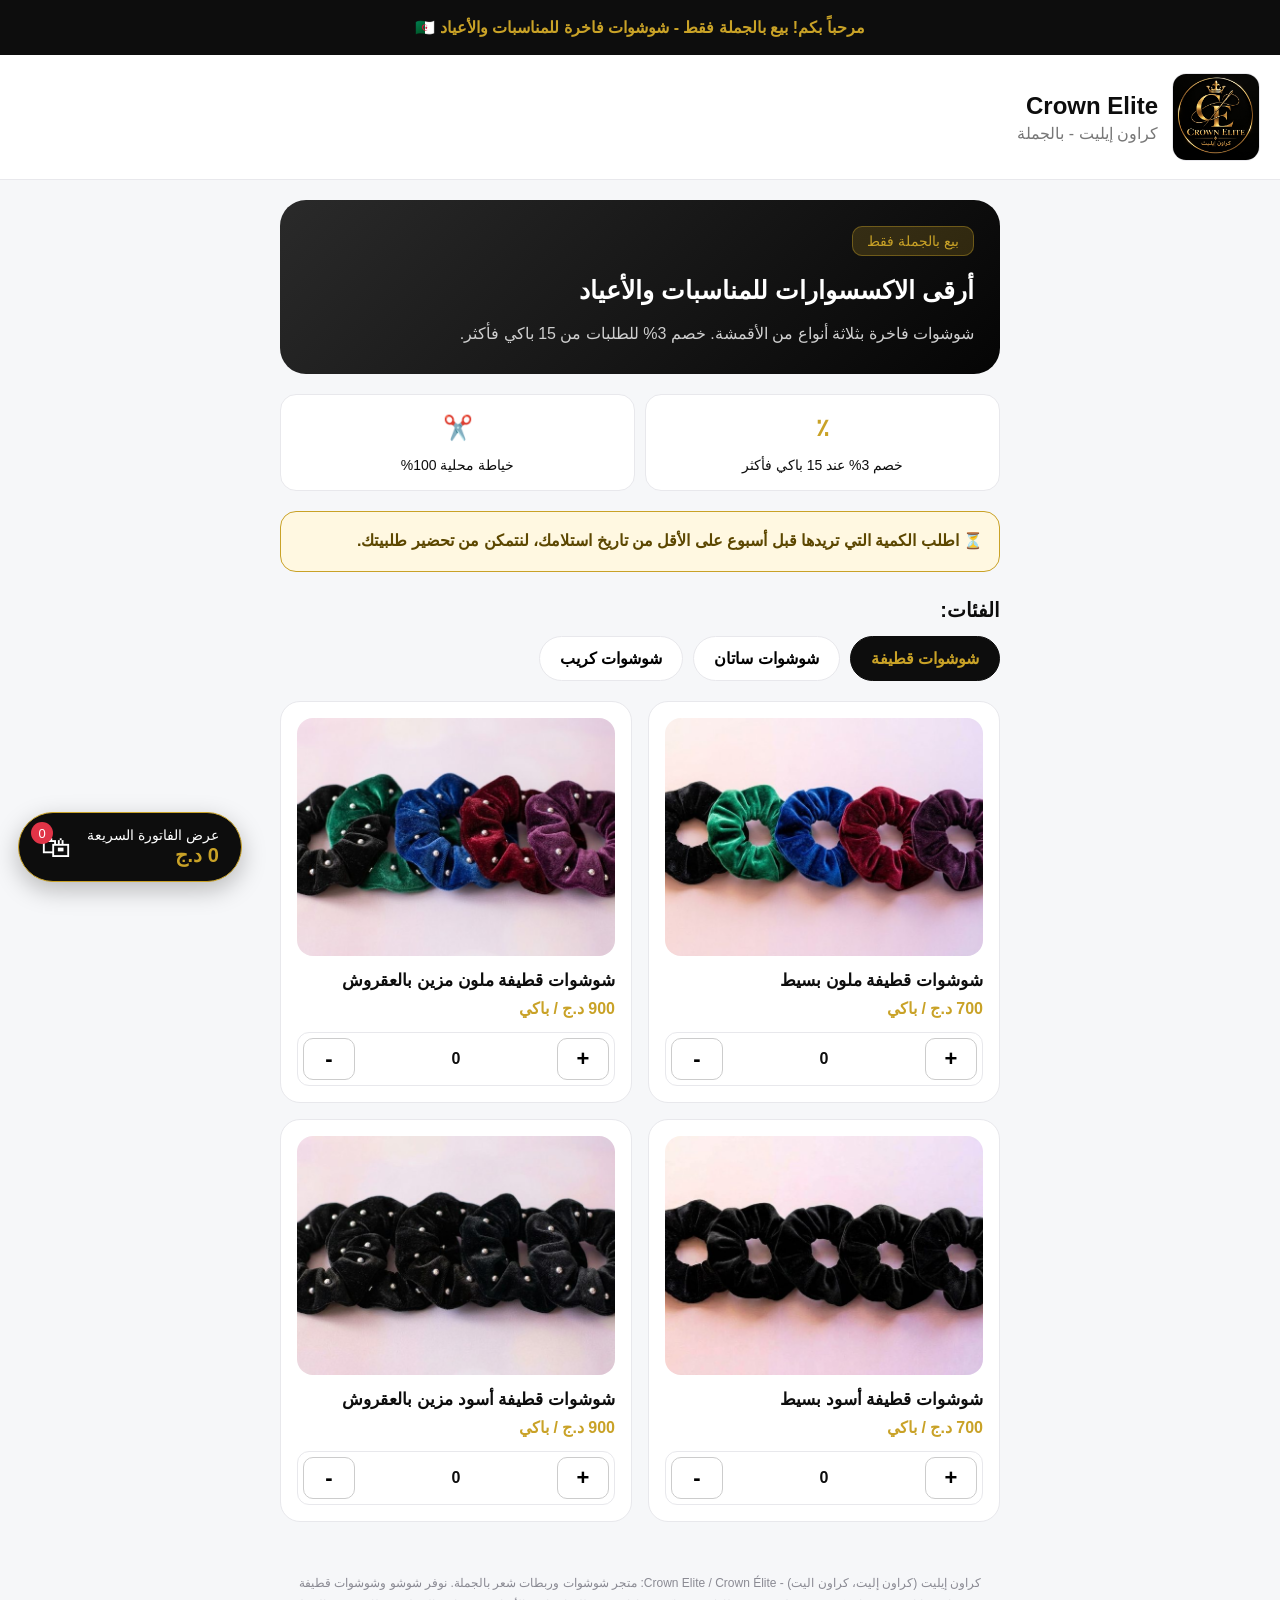
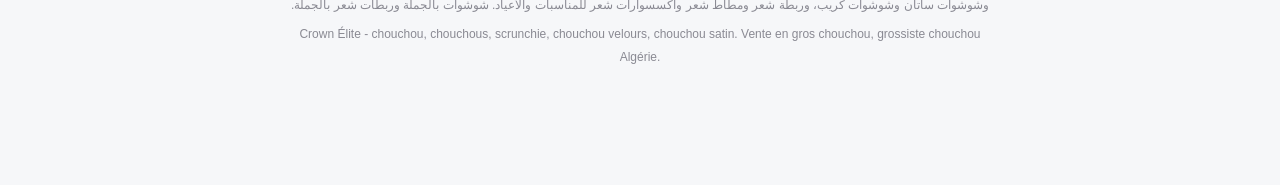
<file: index.html>
<!DOCTYPE html>
<html lang="ar" dir="rtl">
<head>
<meta charset="UTF-8">
<meta name="viewport" content="width=device-width, initial-scale=1">
<title>Crown Elite | كراون إيليت - شوشوات وربطات شعر بالجملة</title>
<meta name="description" content="Crown Elite | كراون إيليت (كراون اليت، كراون إليت): شوشوات وربطات شعر بالجملة للمناسبات والأعياد. شوشوات قطيفة وساتان وكريب. Chouchou, scrunchie, vente en gros.">
<meta name="keywords" content="Couture Elite, كوتور إيليت, كوتور إليت, كوتو إليت, Crown Elite, Crown Élite, كراون إيليت, كراون إليت, كراون اليت, كراون, شوشوات, شوشو, ربطات شعر, مطاط شعر, اكسسوارات شعر, بالجملة, chouchou, scrunchie, vente en gros">
<script type="application/ld+json">
{"@context":"https://schema.org","@type":"Store","name":"Crown Elite | كراون إيليت",
"alternateName":["Crown Elite","Crown Élite","كراون إيليت","كراون إليت","كراون اليت","Couture Elite","Couture Élite","كوتور إيليت","كوتور إليت","كوتو إليت","كوتو إيليت","كوتور اليت"],
"url":"https://raidcelite-bot.github.io/","logo":"https://raidcelite-bot.github.io/logo.jpg",
"description":"شوشوات وربطات شعر بالجملة - chouchou en gros","telephone":"+213660018673","areaServed":"DZ"}
</script>
<link rel="icon" href="logo.jpg?v=2">
<link rel="stylesheet" href="style.css?v=2">
</head>
<body>
<div class="top-bar">مرحباً بكم! بيع بالجملة فقط - شوشوات فاخرة للمناسبات والأعياد 🇩🇿</div>

<header class="brand">
  <img class="logo" src="logo.jpg?v=2" alt="Crown Elite | كراون إيليت">
  <div>
    <h1>Crown Elite</h1>
    <p>كراون إيليت - بالجملة</p>
  </div>
</header>

<main>
  <section class="hero">
    <span class="tag">بيع بالجملة فقط</span>
    <h2>أرقى الاكسسوارات للمناسبات والأعياد</h2>
    <p>شوشوات فاخرة بثلاثة أنواع من الأقمشة. خصم 3% للطلبات من 15 باكي فأكثر.</p>
  </section>

  <section class="perks">
    <div><b>٪</b>خصم 3% عند 15 باكي فأكثر</div>
    <div><b>✂️</b>خياطة محلية 100%</div>
  </section>

  <p class="notice">⏳ اطلب الكمية التي تريدها قبل أسبوع على الأقل من تاريخ استلامك، لنتمكن من تحضير طلبيتك.</p>


  <h3 class="section-title">الفئات:</h3>
  <nav id="cats" class="cats"></nav>
  <section id="products" class="grid"></section>
</main>

<footer class="seo">
  <p>كراون إيليت (كراون إليت، كراون اليت) - Crown Elite / Crown Élite: متجر شوشوات وربطات شعر بالجملة. نوفر شوشو وشوشوات قطيفة وشوشوات ساتان وشوشوات كريب، وربطة شعر ومطاط شعر واكسسوارات شعر للمناسبات والأعياد. شوشوات بالجملة وربطات شعر بالجملة.</p>
  <p lang="fr" dir="ltr">Crown Élite - chouchou, chouchous, scrunchie, chouchou velours, chouchou satin. Vente en gros chouchou, grossiste chouchou Algérie.</p>
</footer>

<button id="cartBtn" class="cart-btn">
  <span class="cart-text">عرض الفاتورة السريعة<strong id="cartTotal">0 د.ج</strong></span>
  <span class="bag">🛍<i id="cartCount">0</i></span>
</button>

<div id="modal" class="modal hidden">
  <div class="sheet">
    <div class="sheet-head">
      <h3>فاتورة الطلبية (الجملة)</h3>
      <button id="closeModal" aria-label="إغلاق">✕</button>
    </div>
    <p class="welcome">أهلاً بك! نسعد بخدمتك وشراكتك معنا. راجع الفاتورة وأدخل بياناتك.</p>
    <div id="items"></div>
    <div class="sum">
      <div><span>عدد القطع/الباكيات:</span><b id="sumQty">0</b></div>
      <div id="discRow" class="hidden"><span>خصم 3%:</span><b id="sumDisc">0 د.ج</b></div>
      <div class="final"><span>المجموع النهائي:</span><b id="sumTotal">0 د.ج</b></div>
    </div>
    <h4>بيانات التوصيل للزبون:</h4>
    <input id="fName" placeholder="الاسم الكامل" autocomplete="name">
    <input id="fPhone" placeholder="رقم الهاتف" inputmode="tel" autocomplete="tel">
    <input id="fAddr" placeholder="الولاية والعنوان التفصيلي">
    <label class="remember"><input type="checkbox" id="remember" checked> تذكّر بياناتي على هذا الجهاز للطلبات القادمة</label>
    <button id="gpsBtn" class="gps">📍 مشاركة موقعي الجغرافي (GPS)</button>
    <p id="msg" class="err"></p>
    <div class="send">
      <button id="sendWA" class="wa">إرسال الفاتورة عبر الواتساب</button>
      <button id="sendTG" class="tg">عبر التليغرام</button>
    </div>
  </div>
</div>

<script src="script.js?v=2"></script>
</body>
</html>
</file>
<file: style.css>
:root{--ink:#0d0d0d;--gold:#c9a227;--bg:#f6f7f9;--card:#fff;--line:#e8e8ec;--muted:#777}
*{box-sizing:border-box;margin:0}
body{font-family:'Segoe UI',Tahoma,Arial,sans-serif;background:var(--bg);color:var(--ink);padding-bottom:110px}
button,input{font:inherit}
button{cursor:pointer;border:0}
.hidden{display:none!important}

.top-bar{background:var(--ink);color:var(--gold);text-align:center;padding:14px 16px;font-weight:700;line-height:1.7}
.brand{display:flex;align-items:center;gap:14px;padding:18px 20px;background:#fff;border-bottom:1px solid var(--line)}
.logo{width:70px;height:70px;border-radius:14px;background:var(--ink);color:var(--gold);display:grid;place-items:center;font-size:26px;font-weight:800}
.brand h1{font-size:24px}
.brand p{color:var(--muted);margin-top:4px}

main{max-width:760px;margin:0 auto;padding:20px}
.hero{background:linear-gradient(135deg,#2a2a2a,#050505);color:#fff;border-radius:26px;padding:26px}
.tag{display:inline-block;background:rgba(201,162,39,.2);color:var(--gold);border:1px solid rgba(201,162,39,.4);padding:6px 14px;border-radius:10px;font-size:14px}
.hero h2{font-size:25px;margin:16px 0 10px;line-height:1.5}
.hero p{color:#cfcfcf;line-height:1.8}

.perks{display:grid;grid-template-columns:repeat(2,1fr);gap:10px;margin:20px 0}
.perks div{background:#fff;border:1px solid var(--line);border-radius:16px;padding:14px 8px;text-align:center;font-size:14px;line-height:1.6}
.perks b{display:block;font-size:24px;color:var(--gold);margin-bottom:6px}

.notice{background:#fff8e1;border:1px solid var(--gold);color:#5c4700;border-radius:16px;padding:14px 16px;line-height:1.9;font-weight:600}
.card.sold .pic{filter:grayscale(.85) brightness(.7)}
.pic{position:relative}
.badge{position:absolute;top:10px;right:10px;background:#c0182b;color:#fff;font-style:normal;font-size:14px;padding:6px 12px;border-radius:10px}
.na{background:#f1f1f4;color:#c0182b;text-align:center;font-weight:700;border-radius:12px;padding:14px 8px}
.section-title{font-size:20px;margin:26px 0 14px}
.cats{display:flex;gap:10px;flex-wrap:wrap;margin-bottom:20px}
.cat{background:#fff;border:1px solid var(--line);padding:12px 20px;border-radius:30px;font-weight:600}
.cat.on{background:var(--ink);color:var(--gold);border-color:var(--ink)}

.grid{display:grid;grid-template-columns:repeat(auto-fill,minmax(250px,1fr));gap:16px}
.card{background:var(--card);border:1px solid var(--line);border-radius:20px;padding:16px}
.pic{aspect-ratio:4/3;border-radius:16px;background:var(--ink) center/cover no-repeat;margin-bottom:14px;display:grid;place-items:center;color:var(--gold);font-weight:800;font-size:22px}
.card h4{font-size:17px;margin-bottom:8px}
.price{color:var(--gold);font-weight:800;margin-bottom:14px}
.step{display:flex;align-items:center;justify-content:space-between;border:1px solid var(--line);border-radius:12px;padding:5px}
.step button{width:52px;height:42px;border-radius:10px;background:#fff;border:1px solid #ccc;font-size:22px;font-weight:700}
.step span{font-weight:700}

.cart-btn{position:fixed;left:18px;bottom:18px;z-index:5;display:flex;align-items:center;gap:16px;background:var(--ink);color:#fff;border:1px solid var(--gold);border-radius:40px;padding:14px 22px;box-shadow:0 8px 24px rgba(0,0,0,.25)}
.cart-text{display:flex;flex-direction:column;text-align:right;font-size:14px}
.cart-text strong{color:var(--gold);font-size:20px}
.bag{position:relative;font-size:30px}
.bag i{position:absolute;top:-8px;left:-10px;background:#e03447;color:#fff;font-style:normal;font-size:13px;width:22px;height:22px;border-radius:50%;display:grid;place-items:center}

.modal{position:fixed;inset:0;background:rgba(0,0,0,.55);z-index:10;display:flex;align-items:center;justify-content:center;padding:14px}
.sheet{background:#fff;border-radius:26px;padding:22px;width:100%;max-width:520px;max-height:92vh;overflow-y:auto}
.sheet-head{display:flex;justify-content:space-between;align-items:center;margin-bottom:12px}
.sheet-head h3{font-size:20px}
.sheet-head button{background:none;font-size:22px}
.welcome{color:var(--muted);line-height:1.8;margin-bottom:14px}
.line{display:flex;justify-content:space-between;align-items:center;gap:10px;padding:12px 0;border-bottom:1px solid var(--line)}
.line small{color:var(--muted);display:block;margin-top:4px}
.mini{display:flex;align-items:center;gap:8px}
.mini button{width:32px;height:32px;border-radius:8px;background:#f1f1f4;font-weight:700}
.sum{background:#f7f7f9;border-radius:14px;padding:14px;margin:14px 0}
.sum div{display:flex;justify-content:space-between;padding:6px 0}
.sum .final{border-top:1px solid var(--line);margin-top:6px;padding-top:12px;font-size:20px;font-weight:800}
.sheet h4{margin:18px 0 10px;font-size:18px}
.sheet input{width:100%;border:1px solid #d9d9df;border-radius:14px;padding:15px;margin-bottom:12px}
.gps{width:100%;background:#eef2f6;border:1px dashed #2e6fb3;color:#2e6fb3;border-radius:14px;padding:14px;margin-bottom:12px}
.err{color:#c0182b;min-height:20px;font-size:14px;margin-bottom:8px}
.send{display:flex;gap:10px}
.send button{flex:1;padding:16px;border-radius:14px;color:#fff;font-weight:700}
.wa{background:#25d366}
.tg{background:#0088cc}
.empty{color:var(--muted);text-align:center;padding:18px 0}

@media (prefers-reduced-motion:no-preference){.sheet{animation:up .25s ease-out}}
@keyframes up{from{transform:translateY(30px);opacity:0}to{transform:none;opacity:1}}
button:focus-visible,input:focus-visible{outline:3px solid var(--gold);outline-offset:2px}

.card.sold h4,.card.sold .price{text-decoration:line-through;text-decoration-thickness:2px;color:#888}

img.logo{width:88px;height:88px;object-fit:cover;background:#fff;border:1px solid var(--line);display:block}

.seo{max-width:760px;margin:30px auto 0;padding:0 20px;color:#8a8a93;font-size:12px;line-height:1.9;text-align:center}
.seo p{margin-bottom:6px}

.remember{display:flex;align-items:center;gap:8px;color:#555;font-size:14px;margin-bottom:12px;cursor:pointer}
.sheet .remember input{width:auto;margin:0;padding:0}
</file>
